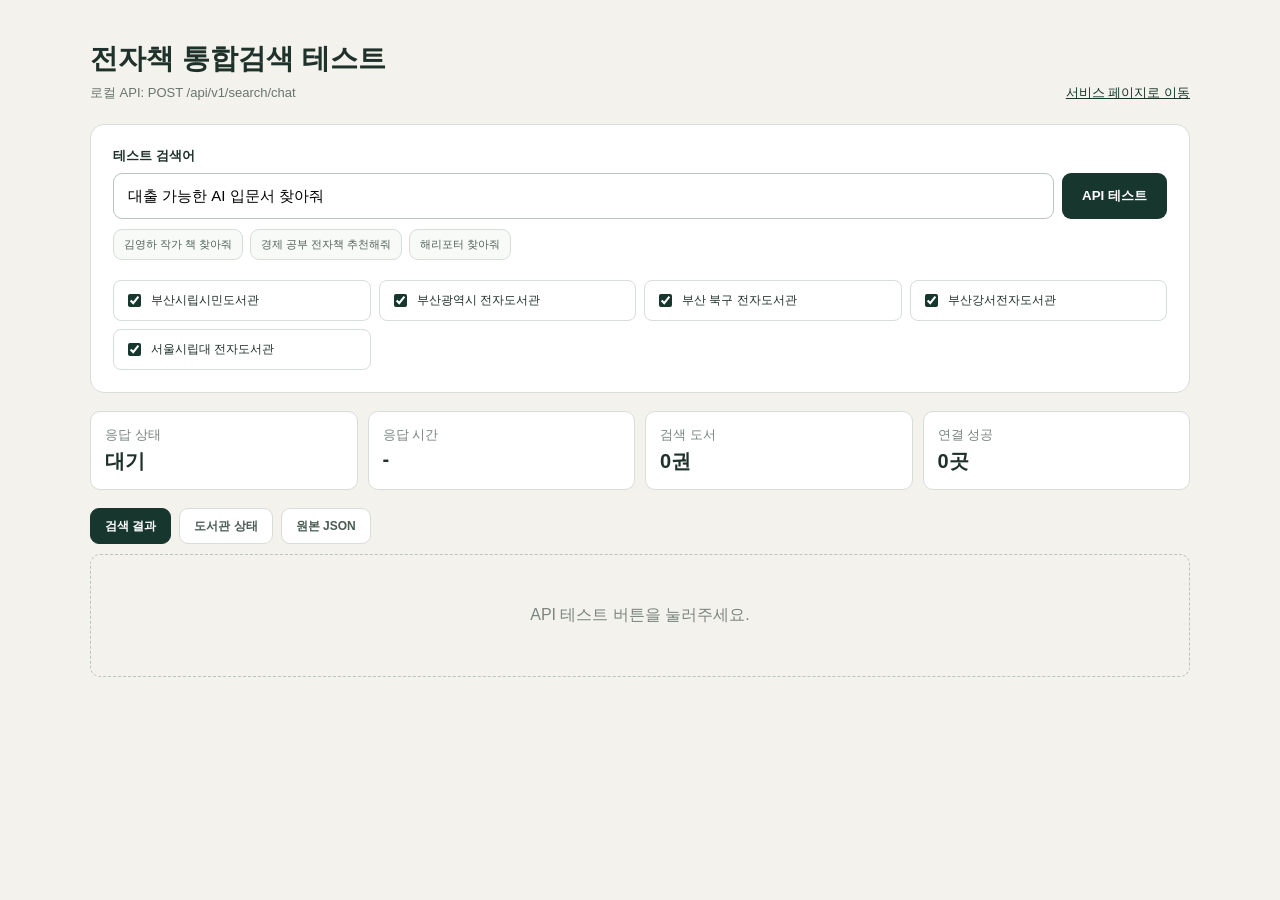
<file: src/main/resources/static/test.html>
<!doctype html>
<html lang="ko">
<head>
  <meta charset="utf-8">
  <meta name="viewport" content="width=device-width, initial-scale=1">
  <title>전자책 통합검색 테스트</title>
  <style>
    :root { color-scheme: light; --green:#17362d; --line:#d7ddd9; --bg:#f4f2ec; }
    * { box-sizing: border-box; }
    body { margin:0; background:var(--bg); color:#1f312b; font-family:Arial,"Noto Sans KR",sans-serif; }
    main { width:min(1100px,calc(100% - 32px)); margin:40px auto; }
    header { display:flex; align-items:end; justify-content:space-between; gap:20px; margin-bottom:22px; }
    h1 { margin:0 0 6px; font-size:28px; }
    header p { margin:0; color:#68756f; font-size:13px; }
    header a { color:var(--green); font-size:13px; }
    .panel { padding:22px; border:1px solid var(--line); border-radius:14px; background:white; }
    label.title { display:block; margin-bottom:8px; font-size:13px; font-weight:700; }
    .search-row { display:flex; gap:8px; }
    input[type=text] { flex:1; min-width:0; height:46px; padding:0 14px; border:1px solid #b9c4be; border-radius:9px; font-size:15px; }
    button { height:46px; padding:0 20px; border:0; border-radius:9px; color:white; background:var(--green); font-weight:700; cursor:pointer; }
    button:disabled { opacity:.5; cursor:wait; }
    .presets { display:flex; flex-wrap:wrap; gap:7px; margin-top:10px; }
    .presets button { height:auto; padding:7px 10px; border:1px solid var(--line); color:#52635b; background:#f8faf8; font-size:11px; font-weight:400; }
    .libraries { display:grid; grid-template-columns:repeat(4,1fr); gap:8px; margin-top:20px; }
    .library { display:flex; gap:7px; align-items:center; padding:10px; border:1px solid var(--line); border-radius:8px; font-size:12px; cursor:pointer; }
    .library input { accent-color:var(--green); }
    .summary { display:flex; gap:10px; margin:18px 0; }
    .metric { flex:1; padding:14px; border:1px solid var(--line); border-radius:10px; background:white; }
    .metric small { display:block; color:#77847e; }
    .metric strong { display:block; margin-top:4px; font-size:20px; }
    .tabs { display:flex; gap:8px; margin-bottom:10px; }
    .tabs button { height:36px; padding:0 14px; border:1px solid var(--line); color:#4a5c54; background:white; font-size:12px; }
    .tabs button.active { color:white; background:var(--green); border-color:var(--green); }
    .view { display:none; }
    .view.active { display:block; }
    .books { display:grid; grid-template-columns:repeat(2,1fr); gap:10px; }
    .book { display:grid; grid-template-columns:58px 1fr; gap:12px; min-height:100px; padding:12px; border:1px solid var(--line); border-radius:10px; background:white; }
    .book img,.cover { width:58px; height:82px; object-fit:cover; border-radius:4px; background:#dce3df; }
    .cover { display:grid; place-items:center; padding:6px; color:white; background:var(--green); text-align:center; font-size:9px; }
    .book h3 { margin:3px 0 7px; font-size:13px; line-height:1.35; }
    .book p { margin:3px 0; color:#6a7771; font-size:10px; }
    .book a { color:var(--green); font-size:10px; font-weight:700; }
    .status-list { display:grid; gap:7px; }
    .status { display:flex; justify-content:space-between; gap:12px; padding:11px 13px; border:1px solid var(--line); border-radius:8px; background:white; font-size:11px; }
    .connected { color:#308243; font-weight:700; }
    .link_only { color:#aa6d22; font-weight:700; }
    .unavailable { color:#bb3939; font-weight:700; }
    pre { min-height:300px; max-height:620px; margin:0; padding:18px; overflow:auto; border-radius:10px; color:#dce9e3; background:#15251f; font:12px/1.55 Consolas,monospace; white-space:pre-wrap; }
    .empty { padding:50px 20px; border:1px dashed #b9c4be; border-radius:10px; color:#7a8680; text-align:center; }
    #error { display:none; margin-top:12px; padding:10px 12px; border-radius:8px; color:#a12525; background:#ffe8e8; font-size:12px; }
    @media(max-width:760px) { .libraries{grid-template-columns:repeat(2,1fr)} .books{grid-template-columns:1fr} .summary{flex-wrap:wrap}.metric{min-width:40%} }
  </style>
</head>
<body>
<main>
  <header>
    <div><h1>전자책 통합검색 테스트</h1><p>로컬 API: POST /api/v1/search/chat</p></div>
    <a href="/">서비스 페이지로 이동</a>
  </header>

  <section class="panel">
    <label class="title" for="query">테스트 검색어</label>
    <form id="form" class="search-row">
      <input id="query" type="text" value="대출 가능한 AI 입문서 찾아줘" maxlength="200" required>
      <button id="submit" type="submit">API 테스트</button>
    </form>
    <div class="presets">
      <button type="button">김영하 작가 책 찾아줘</button>
      <button type="button">경제 공부 전자책 추천해줘</button>
      <button type="button">해리포터 찾아줘</button>
    </div>
    <div id="libraries" class="libraries"></div>
    <div id="error"></div>
  </section>

  <section class="summary">
    <div class="metric"><small>응답 상태</small><strong id="httpStatus">대기</strong></div>
    <div class="metric"><small>응답 시간</small><strong id="elapsed">-</strong></div>
    <div class="metric"><small>검색 도서</small><strong id="bookCount">0권</strong></div>
    <div class="metric"><small>연결 성공</small><strong id="connectedCount">0곳</strong></div>
  </section>

  <div class="tabs">
    <button class="active" data-tab="booksView" type="button">검색 결과</button>
    <button data-tab="statusView" type="button">도서관 상태</button>
    <button data-tab="jsonView" type="button">원본 JSON</button>
  </div>
  <section id="booksView" class="view active"><div id="books" class="empty">API 테스트 버튼을 눌러주세요.</div></section>
  <section id="statusView" class="view"><div id="statuses" class="status-list"></div></section>
  <section id="jsonView" class="view"><pre id="json">아직 요청하지 않았습니다.</pre></section>
</main>

<script>
  const sources = [
    ['simin','부산시립시민도서관'], ['busan-elib','부산광역시 전자도서관'],
    ['bukgu-ebook','부산 북구 전자도서관'], ['gangseo','부산강서전자도서관'],
    ['uos','서울시립대 전자도서관']
  ];
  const libraries = document.querySelector('#libraries');
  libraries.innerHTML = sources.map(([id,name]) =>
    '<label class="library"><input type="checkbox" value="'+id+'" checked> '+name+'</label>').join('');

  const esc = value => String(value ?? '').replace(/[&<>"']/g, c =>
    ({'&':'&amp;','<':'&lt;','>':'&gt;','"':'&quot;',"'":'&#39;'})[c]);

  document.querySelectorAll('.tabs button').forEach(button => button.addEventListener('click', () => {
    document.querySelectorAll('.tabs button,.view').forEach(item => item.classList.remove('active'));
    button.classList.add('active');
    document.querySelector('#' + button.dataset.tab).classList.add('active');
  }));

  document.querySelector('.presets').addEventListener('click', event => {
    if (event.target.tagName === 'BUTTON') document.querySelector('#query').value = event.target.textContent;
  });

  document.querySelector('#form').addEventListener('submit', async event => {
    event.preventDefault();
    const submit = document.querySelector('#submit');
    const error = document.querySelector('#error');
    const selected = [...libraries.querySelectorAll('input:checked')].map(input => input.value);
    if (!selected.length) { error.style.display='block'; error.textContent='도서관을 하나 이상 선택하세요.'; return; }
    error.style.display='none'; submit.disabled=true; submit.textContent='검색 중...';
    document.querySelector('#httpStatus').textContent='요청 중';
    const started = performance.now();
    try {
      const response = await fetch('/api/v1/search/chat', {
        method:'POST', headers:{'Content-Type':'application/json'},
        body:JSON.stringify({message:document.querySelector('#query').value, libraryIds:selected})
      });
      const data = await response.json();
      const elapsed = Math.round(performance.now() - started);
      document.querySelector('#httpStatus').textContent=response.status + ' ' + (response.ok ? 'OK' : 'ERROR');
      document.querySelector('#elapsed').textContent=elapsed.toLocaleString() + 'ms';
      document.querySelector('#bookCount').textContent=(data.totalMatches || 0) + '종';
      document.querySelector('#connectedCount').textContent=(data.libraries?.filter(x=>x.status==='CONNECTED').length || 0) + '곳';
      document.querySelector('#json').textContent=JSON.stringify(data,null,2);
      document.querySelector('#books').className=data.books?.length ? 'books' : 'empty';
      document.querySelector('#books').innerHTML=data.books?.length ? data.books.map(book => {
        const cover=book.coverUrl ? '<img src="'+esc(book.coverUrl)+'" alt="">' : '<div class="cover">'+esc(book.title)+'</div>';
        return '<article class="book">'+cover+'<div><p>'+esc(book.source.displayName)+'</p><h3>'+esc(book.title)+'</h3><p>'+esc(book.author)+' · '+esc(book.availability)+'</p><a href="'+esc(book.detailUrl)+'" target="_blank">상세보기 ↗</a></div></article>';
      }).join('') : '검색 결과가 없습니다.';
      document.querySelector('#statuses').innerHTML=(data.libraries || []).map(item =>
        '<div class="status"><div><strong>'+esc(item.name)+'</strong><br><span>'+esc(item.message)+
        (item.totalCopies ? ' · '+item.totalCount+'종 '+item.totalCopies+'권' : (item.totalCount ? ' · '+item.totalCount+'종' : ''))+
        '</span></div><span class="'+item.status.toLowerCase()+'">'+item.status+'</span></div>').join('');
    } catch (cause) {
      document.querySelector('#httpStatus').textContent='실패';
      error.style.display='block'; error.textContent='요청 실패: ' + cause.message;
    } finally {
      submit.disabled=false; submit.textContent='API 테스트';
    }
  });
</script>
</body>
</html>
</file>
